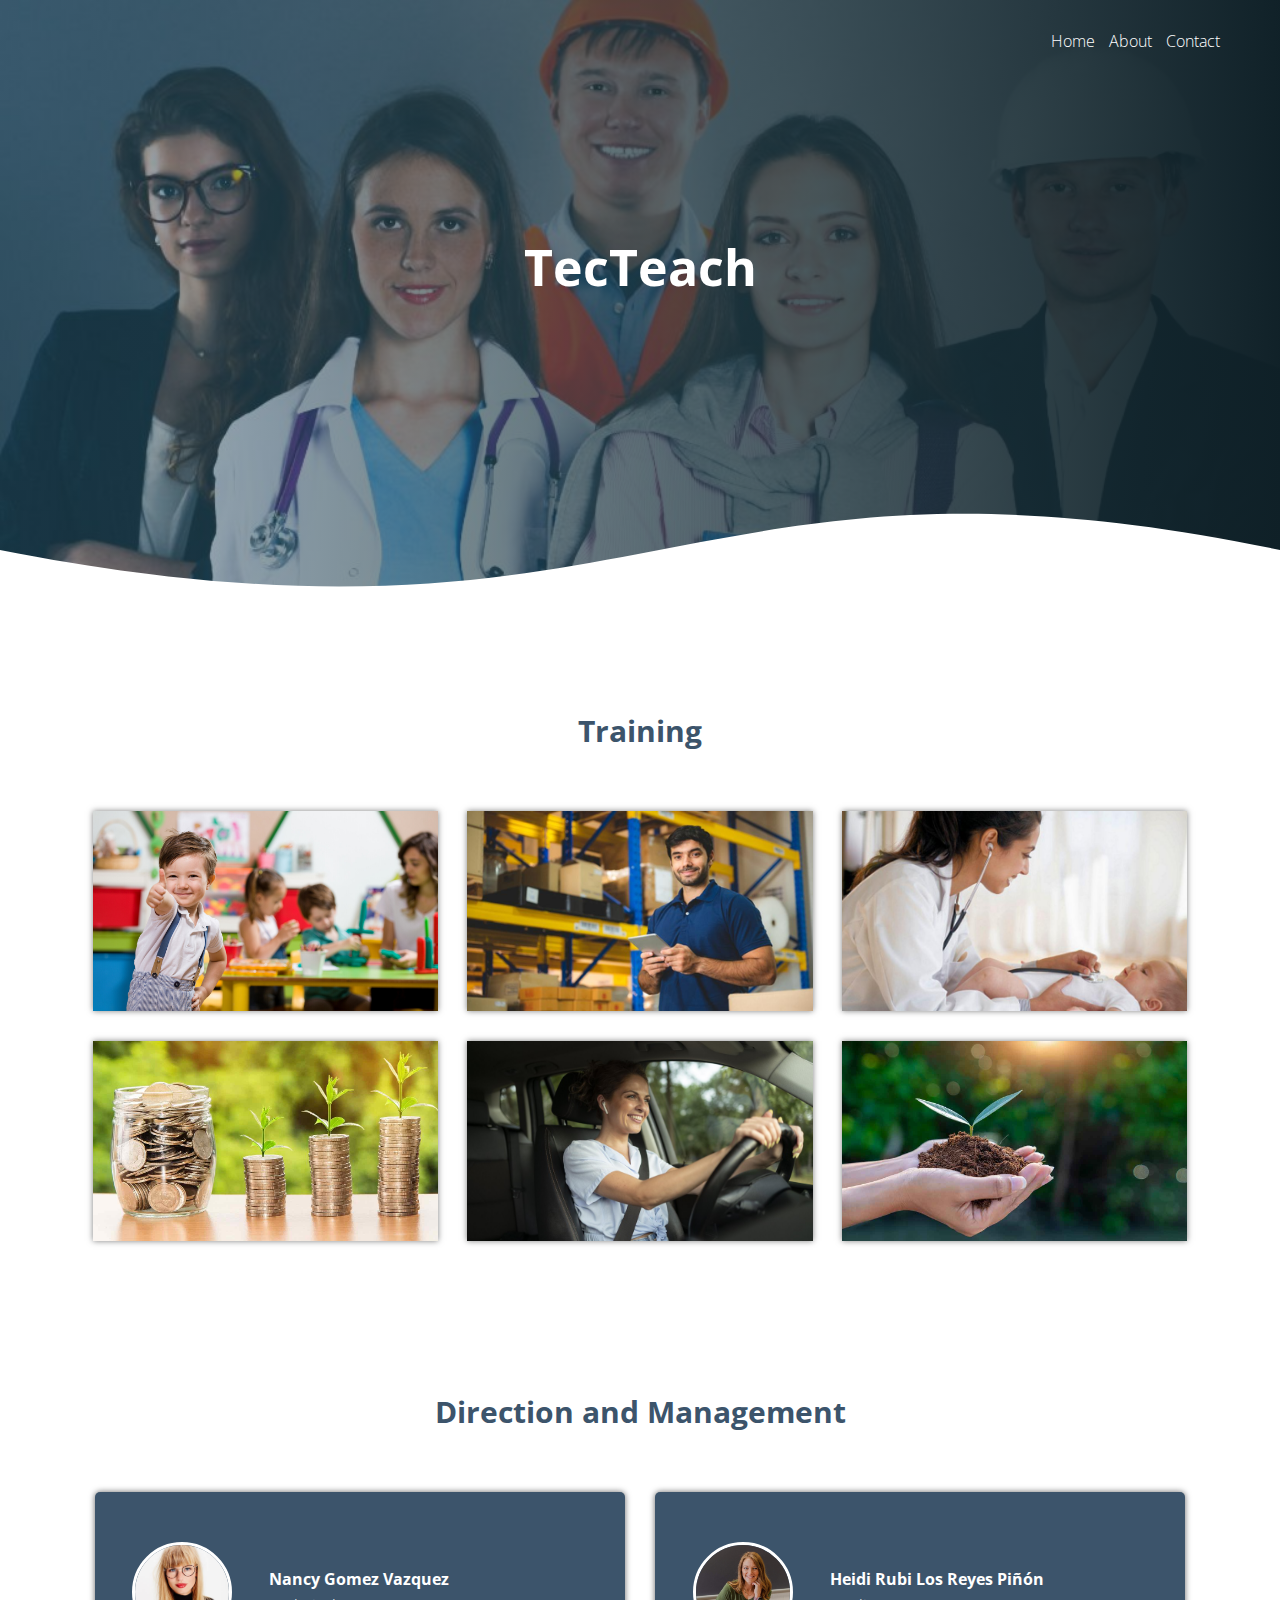
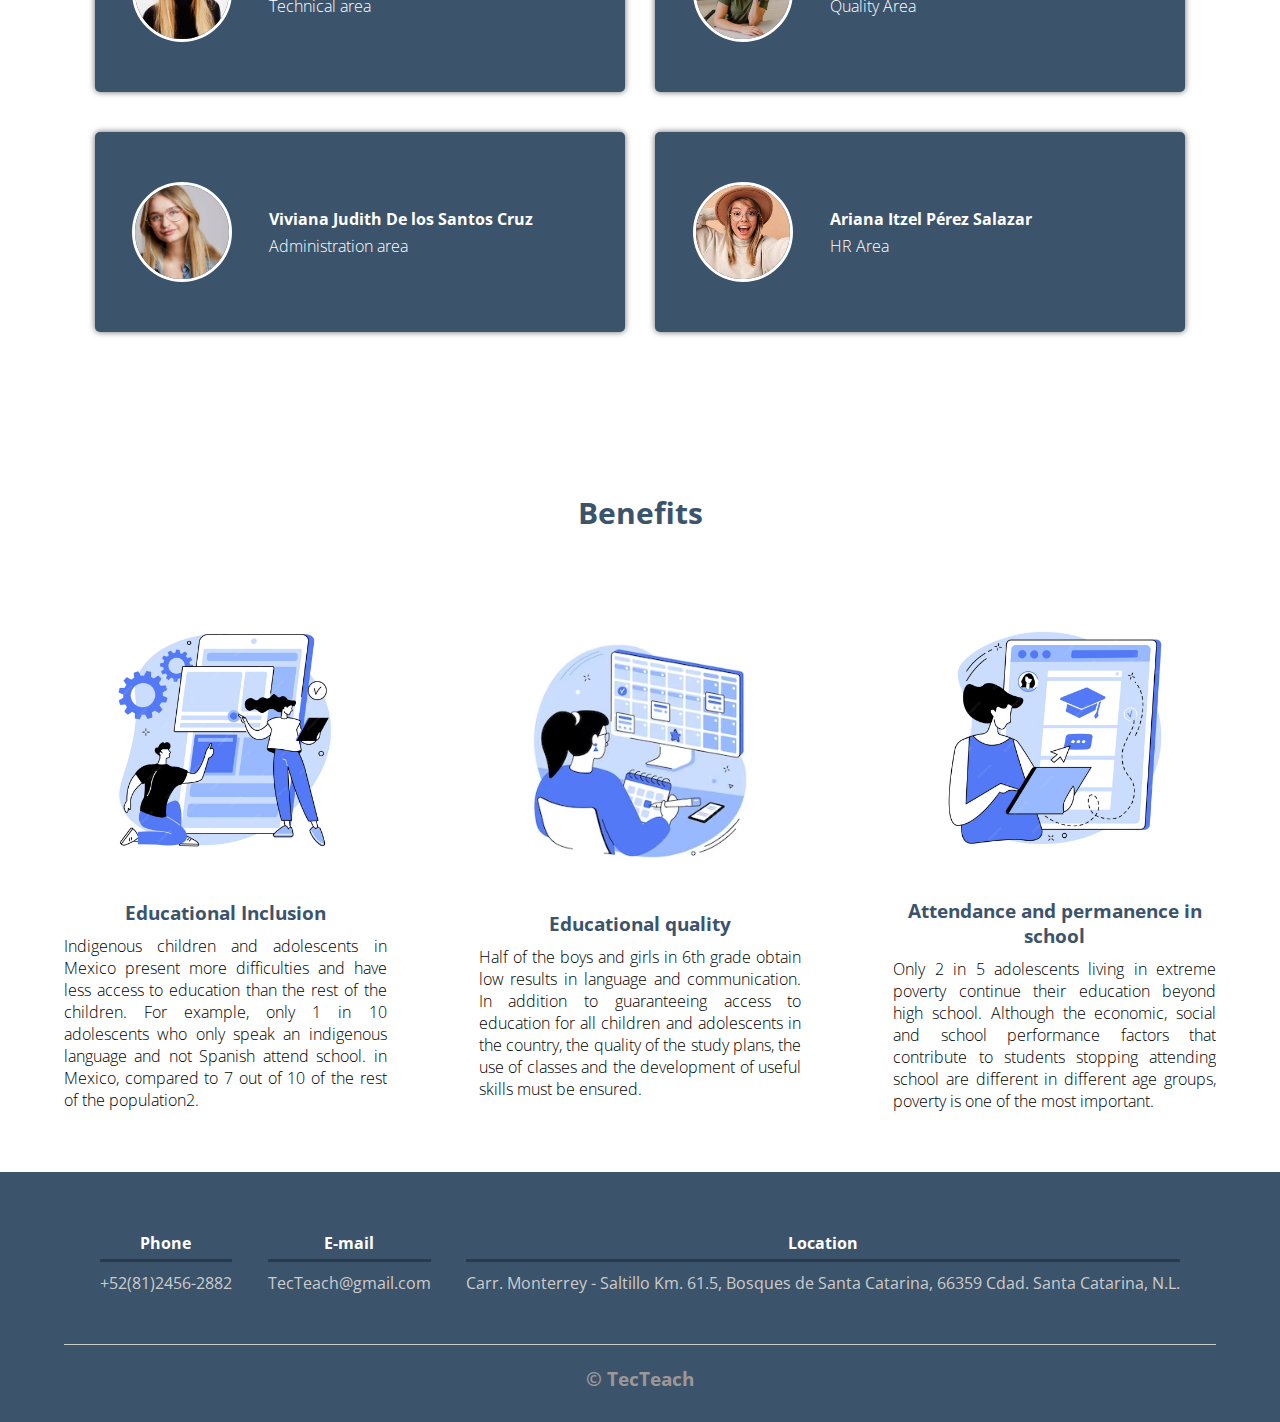
<file: index.html>
<!DOCTYPE html>
<html lang="es">
<head>
    <meta charset="UTF-8">
    <meta name="viewport" content="width=device-width, initial-scale=1.0">
    <title>TecTeach</title>
    <link rel="shortcut icon" href="img/Netprog.png" type="image/x-icon">
    <link rel="stylesheet" href="css/estilos.css">
    <link href="https://fonts.googleapis.com/css2?family=Open+Sans:wght@300&display=swap" rel="stylesheet">
</head>

<body>
    <header>
        <nav>
            <a href="home.html">Home</a>
            <a href="about.html">About</a>
            <a href="contact.html">Contact</a>
        </nav>
        <section class="textos-header">
            <h1>TecTeach</h1>
         
        </section>
        <div class="wave" style="height: 150px; overflow: hidden;" ><svg viewBox="0 0 500 150" preserveAspectRatio="none" style="height: 100%; width: 100%;"><path d="M0.00,49.98 C251.97,176.16 266.08,-75.47 500.00,49.98 L500.00,150.00 L0.00,150.00 Z" style="stroke: none; fill: #fff;"></path></svg></div>
    </header>
    <main>
        <section class="portafolio">
            <div class="contenedor">
                <h2 class="titulo">Training</h2>
                <div class="galeria-port">
                    <div class="imagen-port">
                        <img src="img/FotoEducacion01.jpg" alt="">
                        <div class="hover-galeria">
                            <img src="img/icono.png" alt="">
                            <p>Education</p>
                        </div>
                    </div>
                    <div class="imagen-port">
                        <img src="img/FotoEmpleo02.jpg" alt="">
                        <div class="hover-galeria">
                            <img src="img/icono.png" alt="">
                            <p>Employment</p>
                        </div>
                    </div>
                    <div class="imagen-port">
                        <img src="img/FotoSalud03.png" alt="">
                        <div class="hover-galeria">
                            <img src="img/icono.png" alt="">
                            <p>Health</p>
                        </div>
                    </div>
                    <div class="imagen-port">
                        <img src="img/FotoEconomico04.jpg" alt="">
                        <div class="hover-galeria">
                            <img src="img/icono.png" alt="">
                            <p>Economic and Social Development</p>
                        </div>
                    </div>
                    <div class="imagen-port">
                        <img src="img/FotoSeguridad05.jpg" alt="">
                        <div class="hover-galeria">
                            <img src="img/icono.png" alt="">
                            <p>Road safety</p>
                        </div>
                    </div>
                    <div class="imagen-port">
                        <img src="img/FotoAmbiente06.jpg" alt="">
                        <div class="hover-galeria">
                            <img src="img/icono.png" alt="">
                            <p>Environment</p>
                        </div>
                    </div>
                </div>
            </div>
        </section>
        <section class="empleados contenedor">
            <h2 class="titulo">Direction and Management</h2>
            <div class="cards">
                <div class="card">
                    <img src="img/Face01.jpg" alt="" width="20%">
                    <div class="contenido-texto-card">
                        <h4>Nancy Gomez Vazquez</h4>
                        <p>Technical area</p>
                    </div>
                </div>
                <div class="card">
                    <img src="img/Face02.png" alt="" width="20%">
                    <div class="contenido-texto-card">
                        <h4>Heidi Rubi Los Reyes Piñón</h4>
                        <p>Quality Area</p>
                    </div>
                </div>
            </div>
            <div class="cards">
                <div class="card">
                    <img src="img/Face04.jpg" alt="" width="20%">
                    <div class="contenido-texto-card">
                        <h4>Viviana Judith De los Santos Cruz</h4>
                        <p>Administration area</p>
                    </div>
                </div>
                <div class="card">
                    <img src="img/Face3.jpeg" alt="" width="20%">
                    <div class="contenido-texto-card">
                        <h4>Ariana Itzel Pérez Salazar</h4>
                        <p>HR Area</p>
                    </div>
                </div>
            </div>
            
        </section>
        <section class="about-services">
            <div class="contenedor">
                <h2 class="titulo">Benefits</h2>
                <div class="servicio-cont">
                    <div class="servicio-ind">
                        <img src="img/Foto01.png" alt="">
                        <h3 style="color: #3C546B;">Educational Inclusion</h3>
                        <p>Indigenous children and adolescents in Mexico present more difficulties and have less access to education than the rest of the children. For example, only 1 in 10 adolescents who only speak an indigenous language and not Spanish attend school. in Mexico, compared to 7 out of 10 of the rest of the population2.</p>
                    </div>
                    <div class="servicio-ind">
                        <img src="img/Foto03.png" alt="">
                        <h3 style="color: #3C546B;">Educational quality</h3>
                        <p>Half of the boys and girls in 6th grade obtain low results in language and communication. In addition to guaranteeing access to education for all children and adolescents in the country, the quality of the study plans, the use of classes and the development of useful skills must be ensured.</p>
                    </div>
                    <div class="servicio-ind">
                        <img src="img/Foto02.png" alt="">
                        <h3 style="color: #3C546B;">Attendance and permanence in school</h3>
                        <p>Only 2 in 5 adolescents living in extreme poverty continue their education beyond high school. Although the economic, social and school performance factors that contribute to students stopping attending school are different in different age groups, poverty is one of the most important.</p>
                    </div>
                </div>
            </div>
        </section>
    </main>
    <footer>
        <div class="contenedor-footer">
            <div class="content-foo">
                <h4>Phone</h4>
                <p>+52(81)2456-2882</p>
            </div>
            <div class="content-foo">
                <h4>E-mail</h4>
                <p>TecTeach@gmail.com</p>
            </div>
            <div class="content-foo">
                <h4>Location</h4>
                <p>Carr. Monterrey - Saltillo Km. 61.5, Bosques de Santa Catarina, 66359 Cdad. Santa Catarina, N.L.</p>
            </div>
        </div>
        <h2 class="titulo-final">&copy; TecTeach</h2>
    </footer>
</body>
</html>
</file>
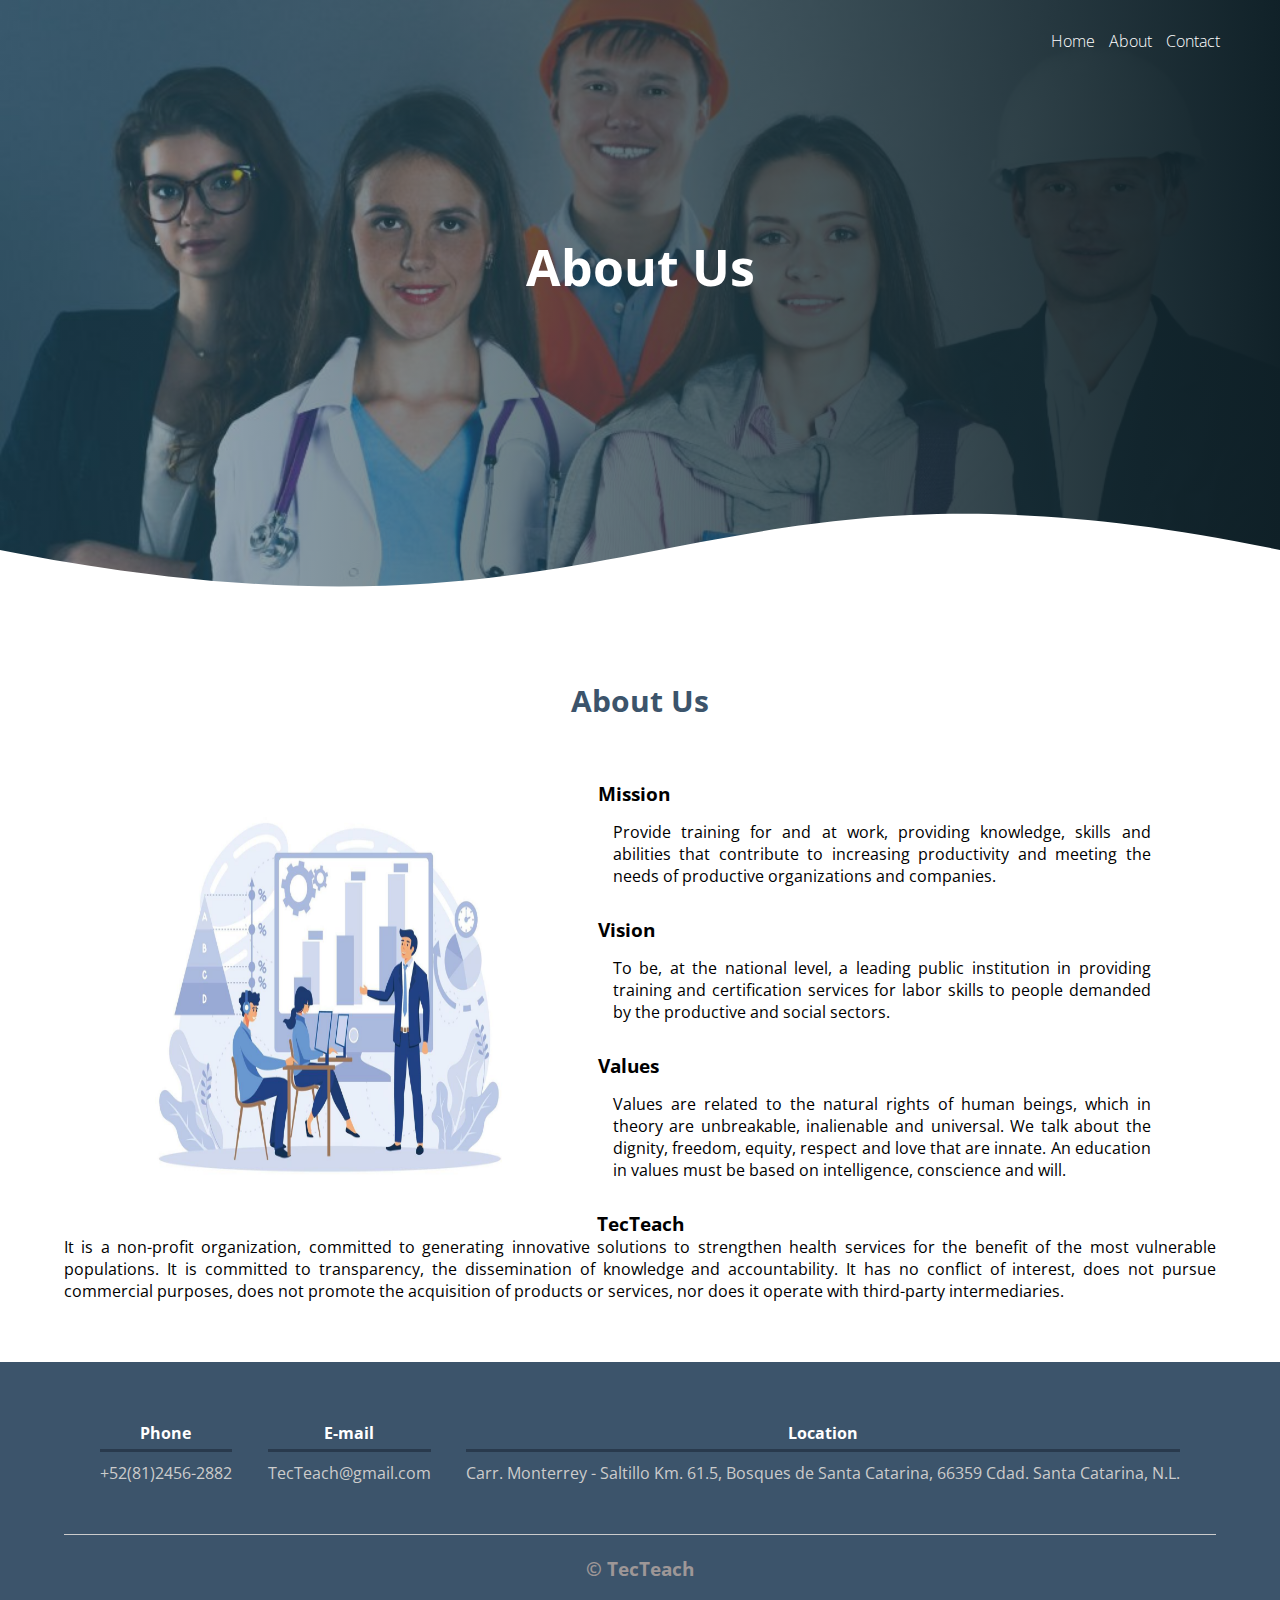
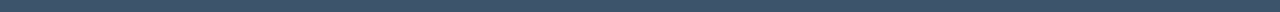
<file: about.html>
<!DOCTYPE html>
<html lang="es">
<head>
    <meta charset="UTF-8">
    <meta name="viewport" content="width=device-width, initial-scale=1.0">
    <title>TecTeach</title>
    <link rel="shortcut icon" href="img/Netprog.png" type="image/x-icon">
    <link rel="stylesheet" href="css/estilos.css">
    <link href="https://fonts.googleapis.com/css2?family=Open+Sans:wght@300&display=swap" rel="stylesheet">
</head>

<body>
    <header>
        <nav>
            <a href="home.html">Home</a>
            <a href="about.html">About</a>
            <a href="contact.html">Contact</a>
        </nav>
        <section class="textos-header">
            <h1>About Us</h1>
            <!-- <h2>Aplicación</h2> -->
        </section>
        <div class="wave" style="height: 150px; overflow: hidden;" ><svg viewBox="0 0 500 150" preserveAspectRatio="none" style="height: 100%; width: 100%;"><path d="M0.00,49.98 C251.97,176.16 266.08,-75.47 500.00,49.98 L500.00,150.00 L0.00,150.00 Z" style="stroke: none; fill: #fff;"></path></svg></div>
    </header>
    <main>
        <section class="contenedor sobre-nosotros">
            <h2 class="titulo">About Us</h2>
            <div class="contenedor-sobre-nosotros">
                <img src="img/Imagen02.jpg" alt="" class="image-about-us" width="35%">
                <div class="contenido-textos">
                    <h3>Mission</h3>
                    <p>Provide training for and at work, providing knowledge, skills and abilities that contribute to increasing productivity and meeting the needs of productive organizations and companies.</p>
                    <h3>Vision</h3>
                    <p>To be, at the national level, a leading public institution in providing training and certification services for labor skills to people demanded by the productive and social sectors.</p>
                    <h3>Values</h3>
                    <p>Values ​​are related to the natural rights of human beings, which in theory are unbreakable, inalienable and universal. We talk about the dignity, freedom, equity, respect and love that are innate. An education in values ​​must be based on intelligence, conscience and will.</p>
                </div>
            </div>
            <section>
                <div>
                    <h3 style="text-align: center;">TecTeach</h3>
                    <p style="width: 100%; text-align: justify;">It is a non-profit organization, committed to generating innovative solutions to strengthen health services for the benefit of the most vulnerable populations. It is committed to transparency, the dissemination of knowledge and accountability. It has no conflict of interest, does not pursue commercial purposes, does not promote the acquisition of products or services, nor does it operate with third-party intermediaries.</p>
                </div>
            </section>
        </section>
    </main>
    <footer>
        <div class="contenedor-footer">
            <div class="content-foo">
                <h4>Phone</h4>
                <p>+52(81)2456-2882</p>
            </div>
            <div class="content-foo">
                <h4>E-mail</h4>
                <p>TecTeach@gmail.com</p>
            </div>
            <div class="content-foo">
                <h4>Location</h4>
                <p>Carr. Monterrey - Saltillo Km. 61.5, Bosques de Santa Catarina, 66359 Cdad. Santa Catarina, N.L.</p>
            </div>
        </div>
        <h2 class="titulo-final">&copy; TecTeach</h2>
    </footer>
</body>
</html>
</file>
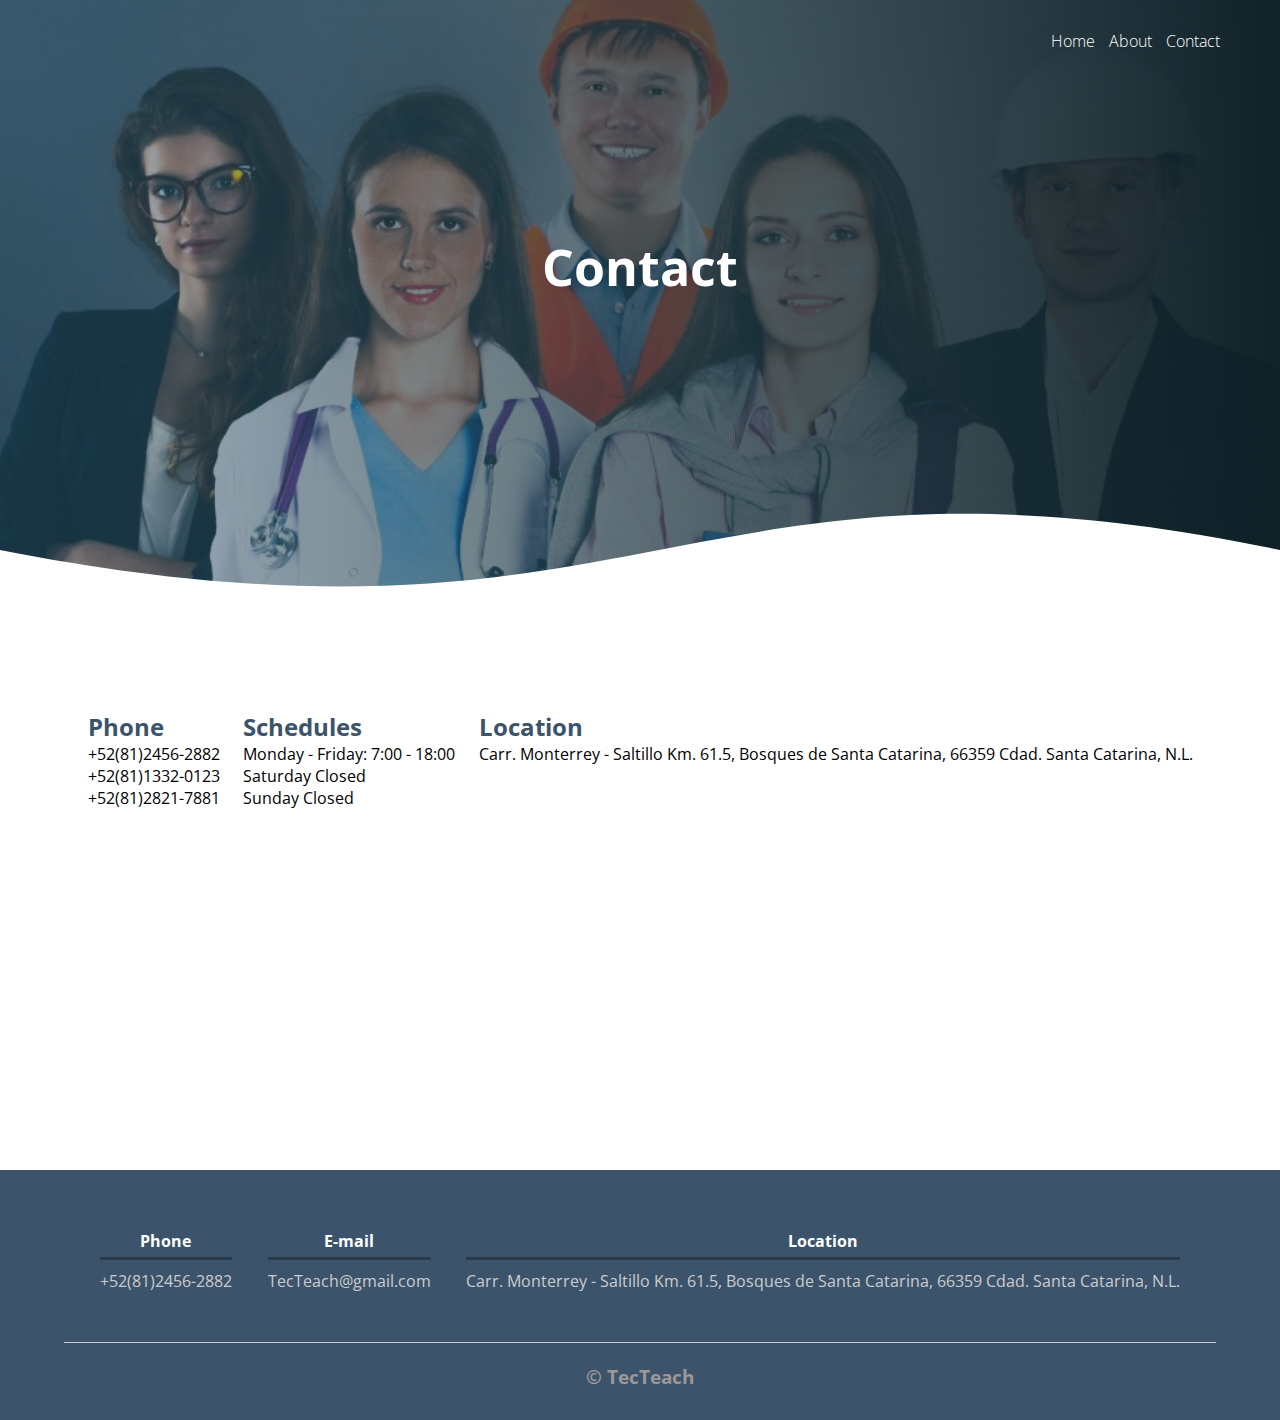
<file: contact.html>
<!DOCTYPE html>
<html lang="es">
<head>
    <meta charset="UTF-8">
    <meta name="viewport" content="width=device-width, initial-scale=1.0">
    <title>TecTeach</title>
    <link rel="shortcut icon" href="img/Netprog.png" type="image/x-icon">
    <link rel="stylesheet" href="css/estilos.css">
    <link href="https://fonts.googleapis.com/css2?family=Open+Sans:wght@300&display=swap" rel="stylesheet">
    <style>

        .contenedor{
            padding: 60px 0;
            width: 90%;
            max-width: 1000%;
            margin: auto;
            overflow: hidden;
        }

        





    </style>
</head>

<body>
    <header>
        <nav>
            <a href="home.html">Home</a>
            <a href="about.html">About</a>
            <a href="contact.html">Contact</a>
        </nav>
        <section class="textos-header">
            <h1>Contact</h1>
            <!-- <h2>Aplicación</h2> -->
        </section>
        <div class="wave" style="height: 150px; overflow: hidden;" ><svg viewBox="0 0 500 150" preserveAspectRatio="none" style="height: 100%; width: 100%;"><path d="M0.00,49.98 C251.97,176.16 266.08,-75.47 500.00,49.98 L500.00,150.00 L0.00,150.00 Z" style="stroke: none; fill: #fff;"></path></svg></div>
    </header>
        <section class="contenedor">
            <div class="cards">
            <div>
                <h2 style="color: #3C546B;">Phone</h1>
                <p>+52(81)2456-2882</p>
                <p>+52(81)1332-0123</p>
                <p>+52(81)2821-7881</p>
            </div>
            <div>
                <h2 style="color: #3C546B;">Schedules</h2>
                <p>Monday - Friday: 7:00 - 18:00</p>
                <p>Saturday Closed</p>
                <p>Sunday Closed</p>
            </div>
            <div>
                <h2 style="color: #3C546B;">Location</h2>
                <p>Carr. Monterrey - Saltillo Km. 61.5, Bosques de Santa Catarina, 66359 Cdad. Santa Catarina, N.L.</p>
                <iframe width="60%" height="300px" src="https://www.google.com/maps/embed?pb=!1m14!1m8!1m3!1d91721.77370557886!2d-100.54044373865393!3d25.681001351226737!3m2!1i1024!2i768!4f13.1!3m3!1m2!1s0x86629ecd749f16df%3A0x525aada7e2a78b2c!2sUniversidad%20Tecnol%C3%B3gica%20Santa%20Catarina!5e0!3m2!1ses-419!2smx!4v1700530493965!5m2!1ses-419!2smx" width="600" height="450" style="border:0;" allowfullscreen="" loading="lazy" referrerpolicy="no-referrer-when-downgrade"></iframe>  
            </div>
        </div>
        </section>
    <footer>
        <div class="contenedor-footer">
            <div class="content-foo">
                <h4>Phone</h4>
                <p>+52(81)2456-2882</p>
            </div>
            <div class="content-foo">
                <h4>E-mail</h4>
                <p>TecTeach@gmail.com</p>
            </div>
            <div class="content-foo">
                <h4>Location</h4>
                <p>Carr. Monterrey - Saltillo Km. 61.5, Bosques de Santa Catarina, 66359 Cdad. Santa Catarina, N.L.</p>
            </div>
        </div>
        <h2 class="titulo-final">&copy; TecTeach</h2>
    </footer>
</body>
</html>
</file>
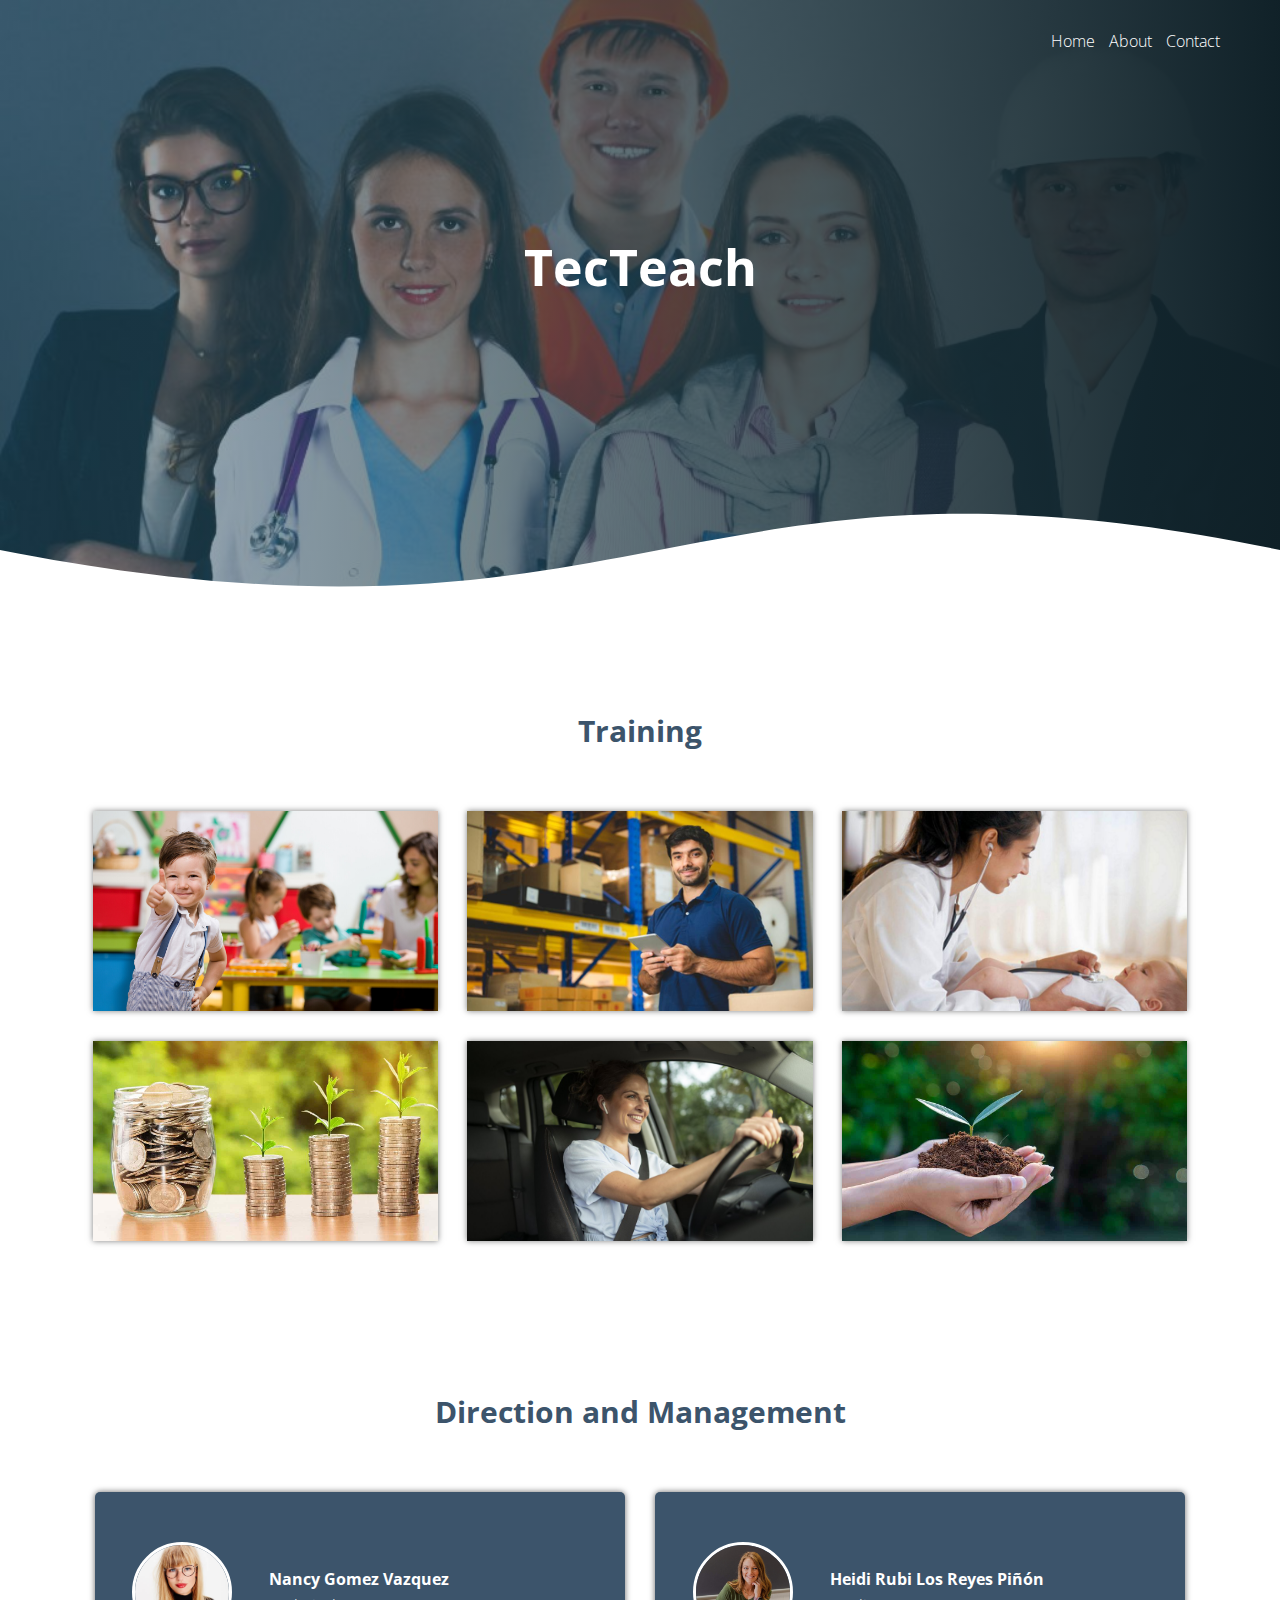
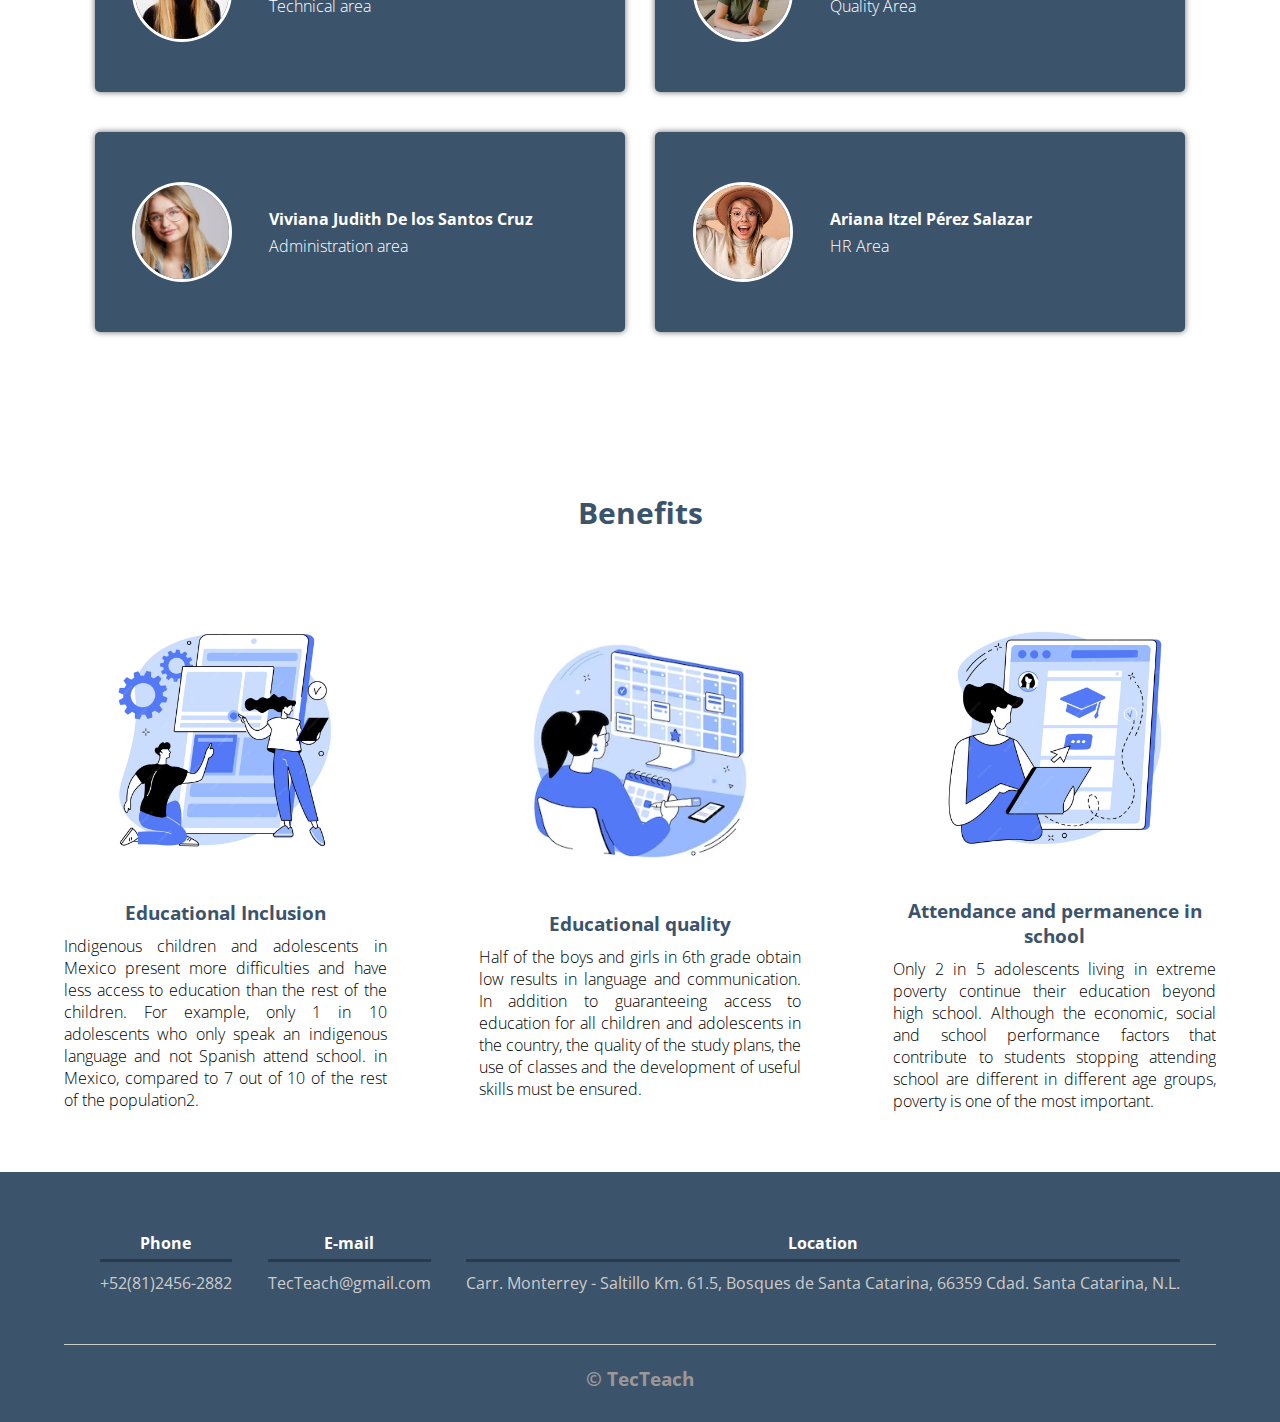
<file: home.html>
<!DOCTYPE html>
<html lang="es">
<head>
    <meta charset="UTF-8">
    <meta name="viewport" content="width=device-width, initial-scale=1.0">
    <title>TecTeach</title>
    <link rel="shortcut icon" href="img/Netprog.png" type="image/x-icon">
    <link rel="stylesheet" href="css/estilos.css">
    <link href="https://fonts.googleapis.com/css2?family=Open+Sans:wght@300&display=swap" rel="stylesheet">
</head>

<body>
    <header>
        <nav>
            <a href="home.html">Home</a>
            <a href="about.html">About</a>
            <a href="contact.html">Contact</a>
        </nav>
        <section class="textos-header">
            <h1>TecTeach</h1>
            <!-- <h2>Aplicación</h2> -->
        </section>
        <div class="wave" style="height: 150px; overflow: hidden;" ><svg viewBox="0 0 500 150" preserveAspectRatio="none" style="height: 100%; width: 100%;"><path d="M0.00,49.98 C251.97,176.16 266.08,-75.47 500.00,49.98 L500.00,150.00 L0.00,150.00 Z" style="stroke: none; fill: #fff;"></path></svg></div>
    </header>
    <main>
        <section class="portafolio">
            <div class="contenedor">
                <h2 class="titulo">Training</h2>
                <div class="galeria-port">
                    <div class="imagen-port">
                        <img src="img/FotoEducacion01.jpg" alt="">
                        <div class="hover-galeria">
                            <img src="img/icono.png" alt="">
                            <p>Education</p>
                        </div>
                    </div>
                    <div class="imagen-port">
                        <img src="img/FotoEmpleo02.jpg" alt="">
                        <div class="hover-galeria">
                            <img src="img/icono.png" alt="">
                            <p>Employment</p>
                        </div>
                    </div>
                    <div class="imagen-port">
                        <img src="img/FotoSalud03.png" alt="">
                        <div class="hover-galeria">
                            <img src="img/icono.png" alt="">
                            <p>Health</p>
                        </div>
                    </div>
                    <div class="imagen-port">
                        <img src="img/FotoEconomico04.jpg" alt="">
                        <div class="hover-galeria">
                            <img src="img/icono.png" alt="">
                            <p>Economic and Social Development</p>
                        </div>
                    </div>
                    <div class="imagen-port">
                        <img src="img/FotoSeguridad05.jpg" alt="">
                        <div class="hover-galeria">
                            <img src="img/icono.png" alt="">
                            <p>Road safety</p>
                        </div>
                    </div>
                    <div class="imagen-port">
                        <img src="img/FotoAmbiente06.jpg" alt="">
                        <div class="hover-galeria">
                            <img src="img/icono.png" alt="">
                            <p>Environment</p>
                        </div>
                    </div>
                </div>
            </div>
        </section>
        <section class="empleados contenedor">
            <h2 class="titulo">Direction and Management</h2>
            <div class="cards">
                <div class="card">
                    <img src="img/Face01.jpg" alt="" width="20%">
                    <div class="contenido-texto-card">
                        <h4>Nancy Gomez Vazquez</h4>
                        <p>Technical area</p>
                    </div>
                </div>
                <div class="card">
                    <img src="img/Face02.png" alt="" width="20%">
                    <div class="contenido-texto-card">
                        <h4>Heidi Rubi Los Reyes Piñón</h4>
                        <p>Quality Area</p>
                    </div>
                </div>
            </div>
            <div class="cards">
                <div class="card">
                    <img src="img/Face04.jpg" alt="" width="20%">
                    <div class="contenido-texto-card">
                        <h4>Viviana Judith De los Santos Cruz</h4>
                        <p>Administration area</p>
                    </div>
                </div>
                <div class="card">
                    <img src="img/Face3.jpeg" alt="" width="20%">
                    <div class="contenido-texto-card">
                        <h4>Ariana Itzel Pérez Salazar</h4>
                        <p>HR Area</p>
                    </div>
                </div>
            </div>
            
        </section>
        <section class="about-services">
            <div class="contenedor">
                <h2 class="titulo">Benefits</h2>
                <div class="servicio-cont">
                    <div class="servicio-ind">
                        <img src="img/Foto01.png" alt="">
                        <h3 style="color: #3C546B;">Educational Inclusion</h3>
                        <p>Indigenous children and adolescents in Mexico present more difficulties and have less access to education than the rest of the children. For example, only 1 in 10 adolescents who only speak an indigenous language and not Spanish attend school. in Mexico, compared to 7 out of 10 of the rest of the population2.</p>
                    </div>
                    <div class="servicio-ind">
                        <img src="img/Foto03.png" alt="">
                        <h3 style="color: #3C546B;">Educational quality</h3>
                        <p>Half of the boys and girls in 6th grade obtain low results in language and communication. In addition to guaranteeing access to education for all children and adolescents in the country, the quality of the study plans, the use of classes and the development of useful skills must be ensured.</p>
                    </div>
                    <div class="servicio-ind">
                        <img src="img/Foto02.png" alt="">
                        <h3 style="color: #3C546B;">Attendance and permanence in school</h3>
                        <p>Only 2 in 5 adolescents living in extreme poverty continue their education beyond high school. Although the economic, social and school performance factors that contribute to students stopping attending school are different in different age groups, poverty is one of the most important.</p>
                    </div>
                </div>
            </div>
        </section>
    </main>
    <footer>
        <div class="contenedor-footer">
            <div class="content-foo">
                <h4>Phone</h4>
                <p>+52(81)2456-2882</p>
            </div>
            <div class="content-foo">
                <h4>E-mail</h4>
                <p>TecTeach@gmail.com</p>
            </div>
            <div class="content-foo">
                <h4>Location</h4>
                <p>Carr. Monterrey - Saltillo Km. 61.5, Bosques de Santa Catarina, 66359 Cdad. Santa Catarina, N.L.</p>
            </div>
        </div>
        <h2 class="titulo-final">&copy; TecTeach</h2>
    </footer>
</body>
</html>
</file>
<file: css/estilos.css>
*{
    margin: 0;
    padding: 0;
    box-sizing: border-box;
 }

 body{
    font-family: 'open sans';
 }

 .contenedor{
    padding: 60px 0;
    width: 90%;
    max-width: 1000%;
    margin: auto;
    overflow: hidden;
 }

 .titulo{
    color: #3C546B;
    font-size: 30px;
    text-align: center;
    margin-bottom: 60px;
 }

/* Header */

header{
    width: 100%;
    height: 650px;
    background: #0F2027;  
    /* fallback for old browsers */
    background: -webkit-linear-gradient(to right, #2c5364d7, #203a43ba, #0f2027fd), url(..//img/Imagen10.png);
     /* Chrome 10-25, Safari 5.1-6 */
    background: linear-gradient(to right, #2c53645b, #203a43ba, #0f2027fd), url(..//img/FotosEmpleados.jpg);
     /* W3C, IE 10+/ Edge, Firefox 16+, Chrome 26+, Opera 12+, Safari 7+ */
    background-size: contain;
    background-attachment: fixed;
    position: relative;

}

nav{
    text-align: right;
    padding: 30px 50px 0 0;
}

nav > a{
    color: #fff;
    font-weight: 300;
    text-decoration: none;
    margin-right: 10px;
    
}

nav > a:hover{
    text-decoration: underline;

}

header .textos-header{
    display: flex;
    height: 430px;
    width: 100%;
    align-items: center;
    justify-content: center;
    flex-direction: column;
    text-align: center;
}

.textos-header h1{
    font-size: 50px;
    color: #fff;  
}

.textos-header h2{
    font-size: 50px;
    font-weight: 300;
    color: #fff;
    

}


.wave{
    position: absolute;
    bottom: 0;
    width: 100%;
}


  /* About us */

  main .sobre-nosotros{
    padding: 30px 0 60px 0;
  }

  .contenedor-sobre-nosotros{
    display: flex;
    justify-content: space-evenly;
    
}

.imagen-about-us{
    width: 48%;
}

.sobre-nosotros .contenido-textos{
    width: 48%;
}

.contenido-textos h3{
    margin-bottom: 15px;
}

.contenido-textos h3 span{
    background: #3C546B;
    color: #fff;
    border-radius: 50%;
    display: inline-block;
    text-align: center;
    width: 30px;
    height: 30px;
    padding: 2px;
    box-shadow: 0 0 6px 0 rgba(0, 0, 0, .5);
    margin-right: 5px;

}

.contenido-textos p{
    padding: 0px 0px 30px 15px;
    text-align: justify;
}

/* Galeria */

/* .portafolio{
    background: #f2f2f2;
} */

.portafolio p > a{

    color: #f2f2f2;

}

.galeria-port{
    display: flex;
    justify-content: space-evenly;
    flex-wrap: wrap;

}

.imagen-port{
    width: 30%;
    margin-bottom: 30px;
    height: 200px;
    overflow: hidden;
    position: relative;
    cursor: pointer;
    box-shadow: 0 0 6px 0 rgb( 0, 0, 0, .5);

}

.imagen-port > img{
    width: 100%;
    height: 100%;
    object-fit: cover;
    display: block;
}

.hover-galeria{
    position: absolute;
    width: 100%;
    height: 100%;
    top: 0;
    transform: scale(0);
    background: hsla(209, 92%, 15%, 0.622);
    transition: transform .5s;
    display: flex;
    justify-content: center;
    align-items: center;
    flex-direction: column;

}


.hover-galeria img{
    width: 50px;

}

.hover-galeria p{
    color: #fff;

}

.imagen-port:hover .hover-galeria{
    transform: scale(1);
}

/* esmpleados */

.cards{
    display: flex;
    justify-content: space-evenly;
    margin-bottom: 40px;
}

.cards .card{
    background: #3C546B;
    display: flex;
    width: 46%;
    height: 200px;
    align-items: center;
    justify-content: space-evenly;
    border-radius: 5px;
    box-shadow: 0 0 6px 0 rgba(0, 0, 0, 0.6); 
    
}

.cards .card img{
    width: 100px;
    height: 100px;
    object-fit: cover;
    border: 3px solid #fff;
    border-radius: 50%;
    display: block;
}

.cards .card > .contenido-texto-card{
    width: 60%;
    color: #fff;
}

.cards .card > .contenido-texto-card p{
    font-weight: 300;
    padding-top: 5px; 
}

/* Our team */

.about-servicies{
    background: #f2f2f2;
    padding-bottom: 30px;
}

.servicio-cont{
    display: flex;
    justify-content: space-between;
    align-items: center;

}

.servicio-ind{
    width: 28%;
    text-align: center;
}

.servicio-ind img{
    width: 90%;
}

.servicio-ind h3{
    margin: 10px 0;
}

.servicio-ind p{
    font-weight: 300;
    text-align: justify;
}

/* footer */

footer
{
    background: #3C546B;
    padding: 60px 0 30px 0;
    margin: auto;
    overflow: hidden;
}

.contenedor-footer{
    display: flex;
    width: 90%;
    justify-content: space-evenly;
    margin: auto;
    padding-bottom: 50px;
    border-bottom: 1px solid #ccc;

}

.content-foo{
    text-align: center;
}

.content-foo h4{
    color: #fff;
    border-bottom:  3px solid #293a4d;
    padding-bottom: 5px;
    margin-bottom: 10px;
}


.content-foo p{
    color: #ccc;
}

.titulo-final{
    text-align: center;
    font-size: 120%;
    margin: 20px 0 0 0;
    color: #9e9797;
}


@media screen and (max-width:900px) {
    header{
        background-position: center;
    }

    .contenedor-sobre-nosotros{
        flex-direction: column;
        justify-content: center;
        align-items: center;
    }

    .sobre-nosotros .contenido-textos{
        width: 90%;
    }

    .imagen-about-us{
        width: 90%;
    }

    /* Galeria */

    .imagen-port{
        width: 44%;
    }

    /* Clientes */

    .cards{
        flex-direction: column;
        justify-content: center;
        align-items: center;
    }

    .cards .card{
        width: 90%;
    }

    .cards .card:first-child{
        margin-bottom: 30px;
    }

    /* servicios */

    .servicio-cont{
        justify-content: center;
        flex-direction: column;
    }

    .servicio-ind{
        width: 100%;
        text-align: center;
    }

    .servicio-ind:nth-child(1), .servicio-ind:nth-child(2){
        margin-bottom: 60px;
    }

    .servicio-ind img{
        width: 90%;
    }
}

@media screen and (max-width:500px) {
    nav{
        text-align: center;
        padding: 30px 0 0 0;
    }

    nav > a{
        margin-right: 5px;
    }

    .textos-header h1{
        font-size: 35px;
    }

    .textos-header h2{
        font-size: 20px;
    }

    /* ABOUT US */

    .imagen-about-us{
        margin-bottom: 60px;
        width: 99%;
    }

    .sobre-nosotros .contenido-textos{
        width: 95%;
    }

    /* Galeria */

    .imagen-port{
        width: 95%;
    }

    .cards .card{
        height: 450px;
        display: flex;
        flex-direction: column;
        align-items: center;

    }

    .cards .card img{
        width: 90px;
        height: 90px;

    }

    /* Footer */

    .contenedor-footer{
        flex-direction: column;
        border: none;
    }

    .content-foo{
        margin-bottom: 20px;
        text-align: center;

    }

    .content-foo h4{
        border-bottom: 0px none;
        border: none;
    }

    .content-foo p{
        color: #ccc;
        border-bottom: 1px solid #f2f2f2;
        padding-bottom: 20px;
    }

    .titulo-final{
        font-size: 20px;
    }
}
</file>
